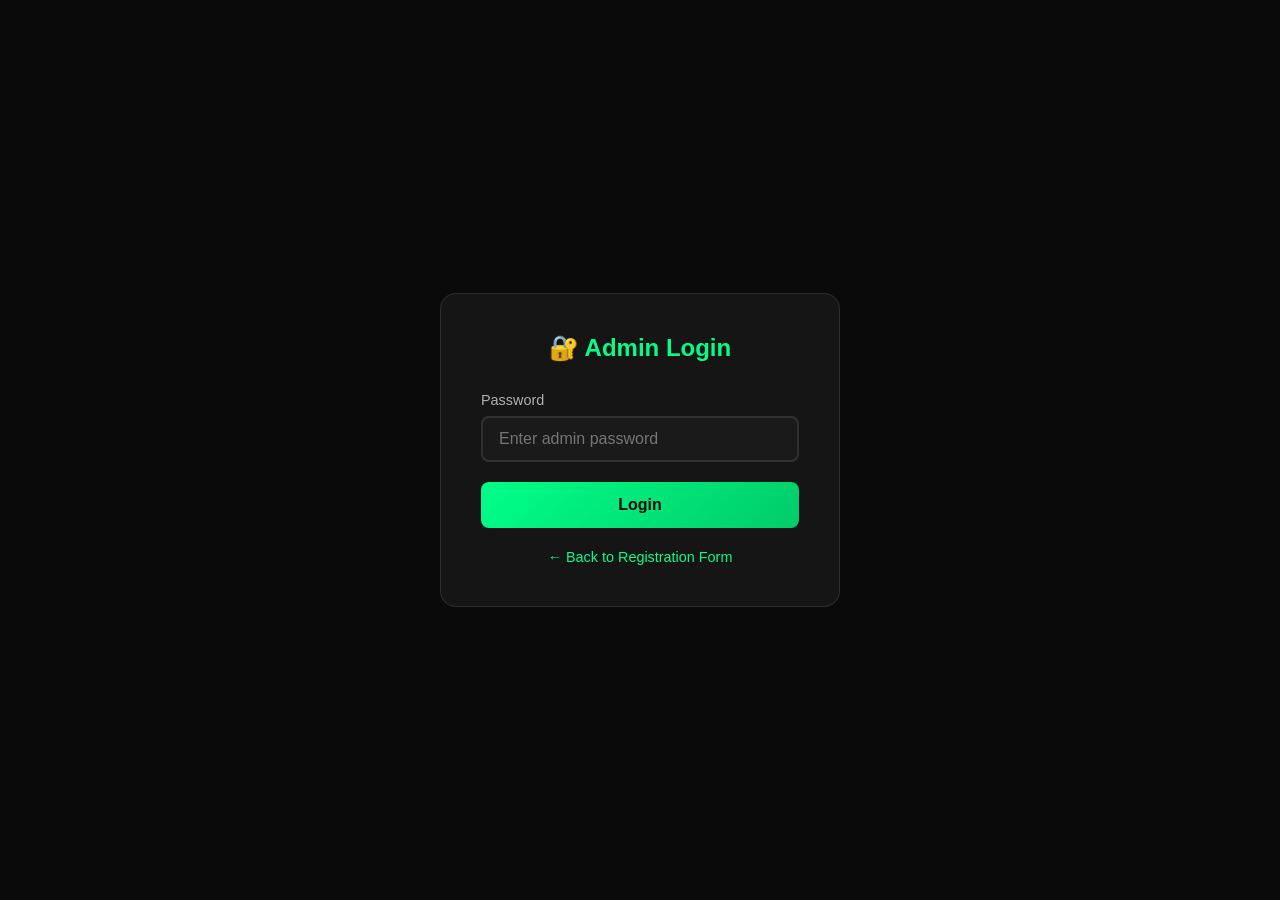
<file: admin-login.html>
<!DOCTYPE html>
<html lang="en">
<head>
    <meta charset="UTF-8">
    <meta name="viewport" content="width=device-width, initial-scale=1.0">
    <title>Admin Login - Iganze Protocol</title>
    <style>
        * {
            margin: 0;
            padding: 0;
            box-sizing: border-box;
        }

        body {
            font-family: 'Inter', -apple-system, BlinkMacSystemFont, 'Segoe UI', sans-serif;
            background: #0a0a0a;
            color: #ffffff;
            min-height: 100vh;
            display: flex;
            align-items: center;
            justify-content: center;
            padding: 20px;
        }

        .login-container {
            background: #151515;
            border: 1px solid rgba(255, 255, 255, 0.1);
            border-radius: 16px;
            padding: 40px;
            width: 100%;
            max-width: 400px;
        }

        .logo {
            text-align: center;
            margin-bottom: 30px;
        }

        .logo h1 {
            font-size: 1.5rem;
            color: #00ff88;
        }

        .form-group {
            margin-bottom: 20px;
        }

        .form-group label {
            display: block;
            margin-bottom: 8px;
            color: #b0b0b0;
            font-size: 0.9rem;
        }

        .form-group input {
            width: 100%;
            padding: 12px 16px;
            background: #1a1a1a;
            border: 2px solid rgba(255, 255, 255, 0.1);
            border-radius: 8px;
            color: #ffffff;
            font-size: 1rem;
            transition: border-color 0.3s;
        }

        .form-group input:focus {
            outline: none;
            border-color: #00ff88;
        }

        .login-btn {
            width: 100%;
            padding: 14px;
            background: linear-gradient(135deg, #00ff88 0%, #00cc6a 100%);
            border: none;
            border-radius: 8px;
            color: #0a0a0a;
            font-size: 1rem;
            font-weight: 600;
            cursor: pointer;
            transition: transform 0.2s;
        }

        .login-btn:hover {
            transform: translateY(-2px);
        }

        .error-message {
            color: #ff4444;
            font-size: 0.85rem;
            margin-top: 15px;
            text-align: center;
            display: none;
        }

        .back-link {
            text-align: center;
            margin-top: 20px;
        }

        .back-link a {
            color: #00ff88;
            text-decoration: none;
            font-size: 0.9rem;
        }

        .back-link a:hover {
            text-decoration: underline;
        }
    </style>
</head>
<body>
    <div class="login-container">
        <div class="logo">
            <h1>🔐 Admin Login</h1>
        </div>

        <form id="loginForm">
            <div class="form-group">
                <label for="password">Password</label>
                <input type="password" id="password" placeholder="Enter admin password" required>
            </div>

            <button type="submit" class="login-btn">Login</button>

            <p class="error-message" id="errorMessage">Incorrect password. Please try again.</p>
        </form>

        <div class="back-link">
            <a href="index.html">← Back to Registration Form</a>
        </div>

    <script>

        const ADMIN_PASSWORD = 'Iganze@2024';

        document.getElementById('loginForm').addEventListener('submit', function(e) {
            e.preventDefault();
            
            const password = document.getElementById('password').value;
            const errorMessage = document.getElementById('errorMessage');
            
            if (password === ADMIN_PASSWORD) {

                sessionStorage.setItem('adminLoggedIn', 'true');
                sessionStorage.setItem('adminLoginTime', Date.now());
                

                window.location.href = 'admin.html';
            } else {
                errorMessage.style.display = 'block';
            }
        });


        if (sessionStorage.getItem('adminLoggedIn') === 'true') {
            window.location.href = 'admin.html';
        }
    </script>
</body>
</html>
</file>
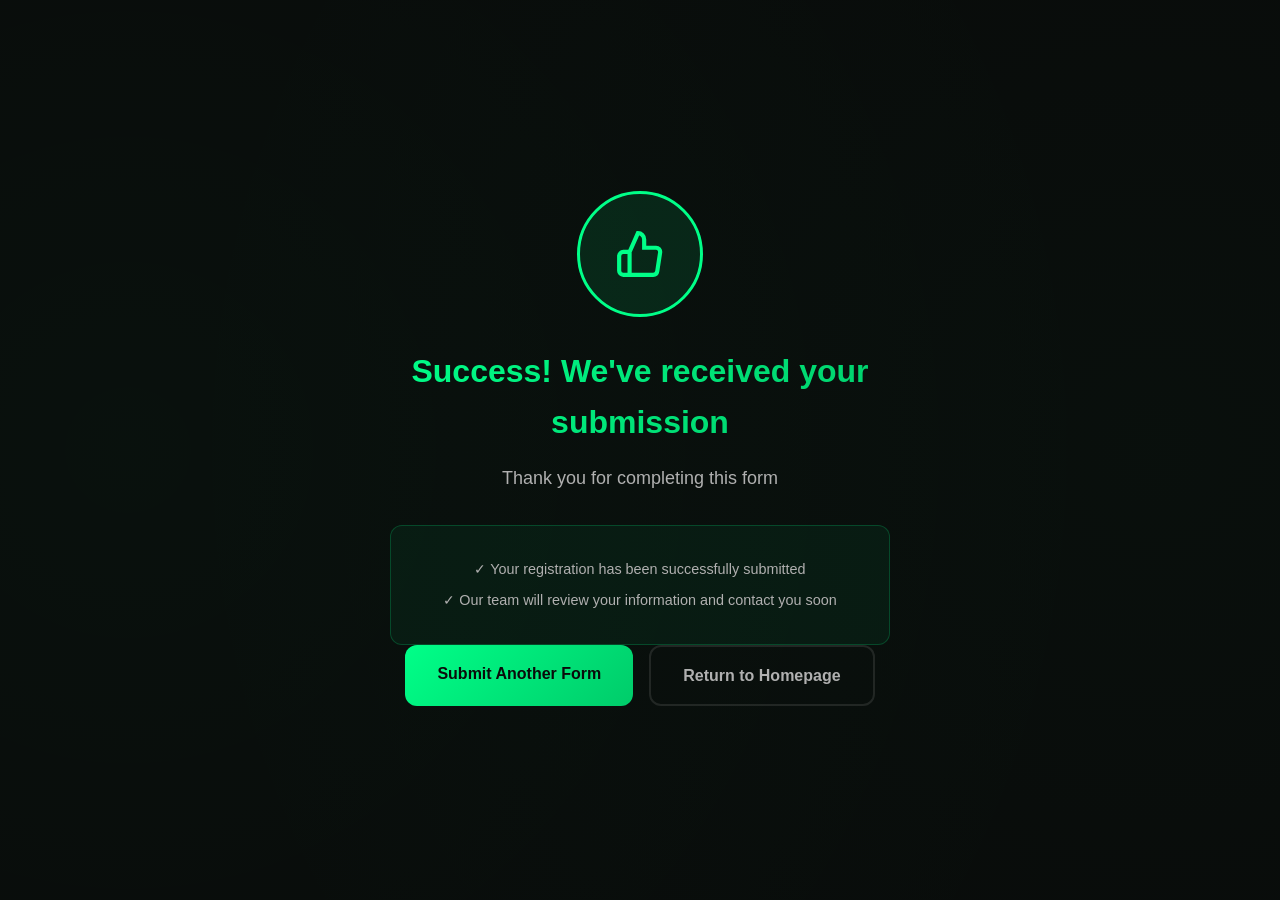
<file: success.html>
<!DOCTYPE html>
<html lang="en">

<head>
    <meta charset="UTF-8">
    <meta name="viewport" content="width=device-width, initial-scale=1.0">

    <!-- Primary Meta Tags -->
    <title>Registration Successful - Iganze Protocol Wedding Services</title>
    <meta name="title" content="Registration Successful - Iganze Protocol Wedding Services">
    <meta name="description"
        content="Thank you for registering with Iganze Protocol. We've received your wedding service inquiry and will contact you soon.">
    <meta name="robots" content="noindex, nofollow">

    <!-- Favicon -->
    <link rel="icon" type="image/svg+xml" href="logo.svg">

    <!-- Stylesheet -->
    <link rel="stylesheet" href="styles.css">
    <style>
        .success-container {
            min-height: 100vh;
            display: flex;
            align-items: center;
            justify-content: center;
            padding: 2rem;
        }

        .success-card {
            text-align: center;
            max-width: 500px;
            animation: scaleIn 0.6s cubic-bezier(0.34, 1.56, 0.64, 1);
        }

        @keyframes scaleIn {
            from {
                opacity: 0;
                transform: scale(0.8);
            }

            to {
                opacity: 1;
                transform: scale(1);
            }
        }

        .success-icon {
            width: 120px;
            height: 120px;
            margin: 0 auto 2rem;
            background: rgba(0, 255, 136, 0.1);
            border-radius: 50%;
            display: flex;
            align-items: center;
            justify-content: center;
            position: relative;
            animation: bounceIn 0.8s cubic-bezier(0.68, -0.55, 0.265, 1.55) 0.3s backwards;
        }

        @keyframes bounceIn {
            0% {
                opacity: 0;
                transform: scale(0);
            }

            50% {
                transform: scale(1.1);
            }

            100% {
                opacity: 1;
                transform: scale(1);
            }
        }

        .success-icon::before {
            content: '';
            position: absolute;
            width: 100%;
            height: 100%;
            border: 3px solid var(--accent-primary);
            border-radius: 50%;
            animation: pulse 2s ease-in-out infinite;
        }

        @keyframes pulse {

            0%,
            100% {
                transform: scale(1);
                opacity: 1;
            }

            50% {
                transform: scale(1.1);
                opacity: 0.5;
            }
        }

        .thumbs-up {
            width: 50px;
            height: 50px;
            stroke: var(--accent-primary);
            stroke-width: 2;
            fill: none;
            animation: drawThumb 1s ease 0.5s backwards;
        }

        @keyframes drawThumb {
            from {
                stroke-dasharray: 1000;
                stroke-dashoffset: 1000;
            }

            to {
                stroke-dasharray: 1000;
                stroke-dashoffset: 0;
            }
        }

        .success-title {
            font-size: 2rem;
            font-weight: 700;
            margin-bottom: 1rem;
            background: var(--accent-gradient);
            -webkit-background-clip: text;
            -webkit-text-fill-color: transparent;
            background-clip: text;
            animation: fadeInUp 0.6s ease 0.6s backwards;
        }

        .success-message {
            font-size: 1.125rem;
            color: var(--text-secondary);
            margin-bottom: 2rem;
            animation: fadeInUp 0.6s ease 0.7s backwards;
        }

        .success-actions {
            display: flex;
            flex-direction: column;
            gap: 1rem;
            animation: fadeInUp 0.6s ease 0.8s backwards;
        }

        .btn {
            padding: 1rem 2rem;
            border-radius: 12px;
            font-weight: 600;
            text-decoration: none;
            transition: all 0.3s ease;
            display: inline-block;
            cursor: pointer;
            border: none;
            font-size: 1rem;
        }

        .btn-primary {
            background: var(--accent-gradient);
            color: var(--bg-primary);
        }

        .btn-primary:hover {
            transform: translateY(-2px);
            box-shadow: 0 10px 30px rgba(0, 255, 136, 0.3);
        }

        .btn-secondary {
            background: transparent;
            color: var(--text-secondary);
            border: 2px solid var(--border);
        }

        .btn-secondary:hover {
            border-color: var(--accent-primary);
            color: var(--accent-primary);
            transform: translateY(-2px);
        }

        .confirmation-details {
            margin-top: 2rem;
            padding: 1.5rem;
            background: rgba(0, 255, 136, 0.05);
            border: 1px solid rgba(0, 255, 136, 0.2);
            border-radius: 12px;
            animation: fadeInUp 0.6s ease 0.9s backwards;
        }

        .confirmation-details p {
            color: var(--text-secondary);
            font-size: 0.9rem;
            margin: 0.5rem 0;
        }

        .confirmation-details strong {
            color: var(--accent-primary);
        }

        @media (min-width: 640px) {
            .success-actions {
                flex-direction: row;
                justify-content: center;
            }
        }
    </style>
</head>

<body>
    <div class="success-container">
        <div class="success-card">
            <!-- Success Icon -->
            <div class="success-icon">
                <svg class="thumbs-up" viewBox="0 0 24 24">
                    <path
                        d="M14 9V5a3 3 0 0 0-3-3l-4 9v11h11.28a2 2 0 0 0 2-1.7l1.38-9a2 2 0 0 0-2-2.3zM7 22H4a2 2 0 0 1-2-2v-7a2 2 0 0 1 2-2h3">
                    </path>
                </svg>
            </div>

            <!-- Success Message -->
            <h1 class="success-title">Success! We've received your submission</h1>
            <p class="success-message">Thank you for completing this form</p>

            <!-- Confirmation Details -->
            <div class="confirmation-details">
                <p>✓ Your registration has been successfully submitted</p>
                <p>✓ Our team will review your information and contact you soon</p>
            </div>

            <!-- Action Buttons -->
            <div class="success-actions">
                <a href="index.html" class="btn btn-primary" onclick="clearFormData()">Submit Another Form</a>
                <a href="https://iganze-form.netlify.app/" class="btn btn-secondary">Return to Homepage</a>
            </div>
        </div>
    </div>

    <script>
        // Clear saved form data when submitting another
        function clearFormData() {
            sessionStorage.removeItem('iganze_form_draft');
            sessionStorage.removeItem('formSubmitted');
        }

        // Prevent back button after successful submission
        window.addEventListener('load', () => {
            window.history.pushState(null, '', window.location.href);
            window.onpopstate = () => {
                window.history.pushState(null, '', window.location.href);
            };
        });

        // Optional: Auto-redirect after 30 seconds
        // setTimeout(() => {
        //     window.location.href = 'https://iganze.com';
        // }, 30000);
    </script>
</body>

</html>
</file>
<file: styles.css>
:root {
    /* Colors */
    --bg-primary: #0a0a0a;
    --bg-secondary: #151515;
    --bg-tertiary: #1a1a1a;
    --accent-primary: #00ff88;
    --accent-secondary: #00cc6a;
    --accent-gradient: linear-gradient(135deg, #00ff88 0%, #00cc6a 100%);
    --text-primary: #ffffff;
    --text-secondary: #b0b0b0;
    --text-muted: #707070;
    --error: #ff4444;
    --success: #00ff88;
    --border: rgba(255, 255, 255, 0.1);
    --shadow: rgba(0, 255, 136, 0.2);
    
    /* Spacing */
    --spacing-xs: 0.5rem;
    --spacing-sm: 1rem;
    --spacing-md: 1.5rem;
    --spacing-lg: 2rem;
    --spacing-xl: 3rem;
    
    /* Transitions */
    --transition-fast: 0.2s ease;
    --transition-normal: 0.3s ease;
    --transition-slow: 0.5s ease;
}

* {
    margin: 0;
    padding: 0;
    box-sizing: border-box;
}

body {
    font-family: 'Inter', -apple-system, BlinkMacSystemFont, 'Segoe UI', sans-serif;
    background: var(--bg-primary);
    color: var(--text-primary);
    min-height: 100vh;
    line-height: 1.6;
    overflow-x: hidden;
}

/* Animated Background */
body::before {
    content: '';
    position: fixed;
    top: -50%;
    left: -50%;
    width: 200%;
    height: 200%;
    background: radial-gradient(circle at 30% 50%, rgba(0, 255, 136, 0.03) 0%, transparent 50%),
                radial-gradient(circle at 70% 50%, rgba(0, 204, 106, 0.03) 0%, transparent 50%);
    animation: backgroundPulse 15s ease-in-out infinite;
    z-index: -1;
}

@keyframes backgroundPulse {
    0%, 100% { transform: translate(0, 0) scale(1); }
    50% { transform: translate(5%, 5%) scale(1.05); }
}

.container {
    max-width: 700px;
    margin: 0 auto;
    padding: var(--spacing-lg);
    position: relative;
    z-index: 1;
}

.form-wrapper {
    background: rgba(21, 21, 21, 0.8);
    backdrop-filter: blur(20px);
    border-radius: 24px;
    padding: var(--spacing-xl);
    border: 1px solid var(--border);
    box-shadow: 0 20px 60px rgba(0, 0, 0, 0.5);
}

/* Logo */
.logo-container {
    text-align: center;
    margin-bottom: var(--spacing-xl);
    animation: fadeInDown 0.8s ease;
}

.logo {
    height: 60px;
    filter: drop-shadow(0 0 20px rgba(0, 255, 136, 0.3));
    transition: transform var(--transition-normal);
}

.logo:hover {
    transform: scale(1.05);
}

@keyframes fadeInDown {
    from {
        opacity: 0;
        transform: translateY(-30px);
    }
    to {
        opacity: 1;
        transform: translateY(0);
    }
}

/* Form Animations */
.fade-in {
    animation: fadeInUp 0.6s ease backwards;
}

@keyframes fadeInUp {
    from {
        opacity: 0;
        transform: translateY(20px);
    }
    to {
        opacity: 1;
        transform: translateY(0);
    }
}

/* Form Groups */
.form-group {
    margin-bottom: var(--spacing-lg);
}

label {
    display: flex;
    align-items: center;
    gap: var(--spacing-xs);
    font-size: 0.9rem;
    font-weight: 500;
    color: var(--text-secondary);
    margin-bottom: var(--spacing-xs);
    transition: color var(--transition-normal);
}

.field-icon {
    color: var(--accent-primary);
    stroke-width: 2;
    transition: transform var(--transition-fast);
}

.form-group:focus-within label {
    color: var(--text-primary);
}

.form-group:focus-within .field-icon {
    transform: scale(1.1);
}

/* Input Styles */
input[type="text"],
input[type="email"],
input[type="tel"],
input[type="date"],
select,
textarea {
    width: 100%;
    padding: 0.875rem 1rem;
    background: var(--bg-tertiary);
    border: 2px solid var(--border);
    border-radius: 12px;
    color: var(--text-primary);
    font-size: 0.95rem;
    font-family: inherit;
    transition: all var(--transition-normal);
    outline: none;
}

input::placeholder,
textarea::placeholder {
    color: var(--text-muted);
}

input:focus,
select:focus,
textarea:focus {
    border-color: var(--accent-primary);
    background: rgba(26, 26, 26, 0.9);
    box-shadow: 0 0 0 4px rgba(0, 255, 136, 0.1),
                0 0 20px rgba(0, 255, 136, 0.15);
    transform: translateY(-2px);
}

input:valid:not(:placeholder-shown),
select:valid,
textarea:valid {
    border-color: var(--success);
}

/* Name Group */
.name-group {
    display: grid;
    grid-template-columns: 100px 1fr;
    gap: var(--spacing-sm);
}

/* Address Group */
.address-group {
    display: grid;
    grid-template-columns: 1fr;
    gap: var(--spacing-sm);
}

@media (min-width: 640px) {
    .address-group {
        grid-template-columns: 1fr 1fr;
    }
    
    .address-group input:last-child {
        grid-column: 1 / -1;
    }
}

/* Radio Buttons */
.radio-group {
    display: grid;
    grid-template-columns: repeat(auto-fit, minmax(150px, 1fr));
    gap: var(--spacing-sm);
    margin-top: var(--spacing-xs);
}

.radio-label {
    display: flex;
    align-items: center;
    gap: var(--spacing-xs);
    padding: 0.75rem 1rem;
    background: var(--bg-tertiary);
    border: 2px solid var(--border);
    border-radius: 12px;
    cursor: pointer;
    transition: all var(--transition-normal);
    font-weight: 400;
    color: var(--text-secondary);
    position: relative;
}

.radio-label:hover {
    border-color: var(--accent-primary);
    background: rgba(0, 255, 136, 0.05);
    transform: translateY(-2px);
}

.radio-label input[type="radio"] {
    position: absolute;
    opacity: 0;
    width: 0;
    height: 0;
}

.radio-custom {
    width: 20px;
    height: 20px;
    border: 2px solid var(--border);
    border-radius: 50%;
    position: relative;
    transition: all var(--transition-normal);
    flex-shrink: 0;
}

.radio-custom::after {
    content: '';
    position: absolute;
    top: 50%;
    left: 50%;
    transform: translate(-50%, -50%) scale(0);
    width: 10px;
    height: 10px;
    background: var(--accent-primary);
    border-radius: 50%;
    transition: transform var(--transition-fast);
}

.radio-label input[type="radio"]:checked ~ .radio-custom {
    border-color: var(--accent-primary);
    box-shadow: 0 0 10px rgba(0, 255, 136, 0.3);
}

.radio-label input[type="radio"]:checked ~ .radio-custom::after {
    transform: translate(-50%, -50%) scale(1);
}

.radio-label input[type="radio"]:checked ~ * {
    color: var(--text-primary);
}

.radio-label:has(input[type="radio"]:checked) {
    border-color: var(--accent-primary);
    background: rgba(0, 255, 136, 0.1);
}

/* Select Dropdown */
select {
    cursor: pointer;
    appearance: none;
    background-image: url("data:image/svg+xml,%3Csvg width='12' height='8' viewBox='0 0 12 8' fill='none' xmlns='http://www.w3.org/2000/svg'%3E%3Cpath d='M1 1L6 6L11 1' stroke='%2300ff88' stroke-width='2' stroke-linecap='round'/%3E%3C/svg%3E");
    background-repeat: no-repeat;
    background-position: right 1rem center;
    padding-right: 3rem;
}

select option {
    background: var(--bg-secondary);
    color: var(--text-primary);
    padding: 0.5rem;
}

/* Textarea */
textarea {
    resize: vertical;
    min-height: 120px;
    font-family: inherit;
}

/* Error Messages */
.error-message {
    display: block;
    color: var(--error);
    font-size: 0.85rem;
    margin-top: var(--spacing-xs);
    min-height: 1.2rem;
    animation: shake 0.4s ease;
}

@keyframes shake {
    0%, 100% { transform: translateX(0); }
    25% { transform: translateX(-5px); }
    75% { transform: translateX(5px); }
}

.form-group.error input,
.form-group.error select,
.form-group.error textarea {
    border-color: var(--error);
    box-shadow: 0 0 0 4px rgba(255, 68, 68, 0.1);
}

/* Submit Button */
.submit-btn {
    width: 100%;
    padding: 1.125rem 2rem;
    background: var(--accent-gradient);
    border: none;
    border-radius: 12px;
    color: var(--bg-primary);
    font-size: 1rem;
    font-weight: 700;
    letter-spacing: 0.5px;
    cursor: pointer;
    transition: all var(--transition-normal);
    position: relative;
    overflow: hidden;
    margin-top: var(--spacing-lg);
}

.submit-btn::before {
    content: '';
    position: absolute;
    top: 50%;
    left: 50%;
    width: 0;
    height: 0;
    background: rgba(255, 255, 255, 0.2);
    border-radius: 50%;
    transform: translate(-50%, -50%);
    transition: width 0.6s, height 0.6s;
}

.submit-btn:hover::before {
    width: 300px;
    height: 300px;
}

.submit-btn:hover {
    transform: translateY(-3px);
    box-shadow: 0 10px 30px var(--shadow),
                0 0 40px rgba(0, 255, 136, 0.3);
}

.submit-btn:active {
    transform: translateY(-1px);
}

.btn-text {
    position: relative;
    z-index: 1;
}

.btn-loader {
    display: none;
    position: absolute;
    top: 50%;
    left: 50%;
    transform: translate(-50%, -50%);
    width: 24px;
    height: 24px;
    border: 3px solid rgba(10, 10, 10, 0.3);
    border-top-color: var(--bg-primary);
    border-radius: 50%;
    animation: spin 0.8s linear infinite;
}

@keyframes spin {
    to { transform: translate(-50%, -50%) rotate(360deg); }
}

.submit-btn.loading {
    pointer-events: none;
    opacity: 0.8;
}

.submit-btn.loading .btn-text {
    opacity: 0;
}

.submit-btn.loading .btn-loader {
    display: block;
}

/* Footer */
.footer {
    text-align: center;
    margin-top: var(--spacing-lg);
    padding-top: var(--spacing-lg);
    border-top: 1px solid var(--border);
    color: var(--text-muted);
    font-size: 0.875rem;
}

/* Date Input Styling */
input[type="date"]::-webkit-calendar-picker-indicator {
    filter: invert(1);
    cursor: pointer;
    opacity: 0.6;
    transition: opacity var(--transition-fast);
}

input[type="date"]::-webkit-calendar-picker-indicator:hover {
    opacity: 1;
}

/* Responsive */
@media (max-width: 640px) {
    .container {
        padding: var(--spacing-sm);
    }
    
    .form-wrapper {
        padding: var(--spacing-lg);
        border-radius: 16px;
    }
    
    .name-group {
        grid-template-columns: 1fr;
    }
    
    .radio-group {
        grid-template-columns: 1fr;
    }
    
    .logo {
        height: 50px;
    }
}

/* Scrollbar */
::-webkit-scrollbar {
    width: 10px;
}

::-webkit-scrollbar-track {
    background: var(--bg-secondary);
}

::-webkit-scrollbar-thumb {
    background: var(--accent-primary);
    border-radius: 5px;
}

::-webkit-scrollbar-thumb:hover {
    background: var(--accent-secondary);
}

/* Profile Image Upload */
.profile-image-container {
    position: relative;
    width: 120px;
    height: 120px;
    margin: 0 auto var(--spacing-sm);
}

.profile-image-placeholder {
    width: 120px;
    height: 120px;
    border: 2px dashed var(--border);
    border-radius: 50%;
    display: flex;
    flex-direction: column;
    align-items: center;
    justify-content: center;
    cursor: pointer;
    transition: all var(--transition-normal);
    background: var(--bg-tertiary);
    color: var(--text-muted);
}

.profile-image-placeholder:hover {
    border-color: var(--accent-primary);
    background: rgba(0, 255, 136, 0.05);
    color: var(--accent-primary);
}

.profile-image-placeholder svg {
    margin-bottom: 4px;
    transition: transform var(--transition-fast);
}

.profile-image-placeholder:hover svg {
    transform: scale(1.1);
}

.placeholder-text {
    font-size: 0.7rem;
    text-align: center;
    line-height: 1.2;
}

.profile-image-preview {
    width: 120px;
    height: 120px;
    border-radius: 50%;
    overflow: hidden;
    position: relative;
    border: 2px solid var(--accent-primary);
    box-shadow: 0 0 20px rgba(0, 255, 136, 0.3);
}

.profile-image-preview img {
    width: 100%;
    height: 100%;
    object-fit: cover;
}

.remove-image {
    position: absolute;
    top: 5px;
    right: 5px;
    width: 28px;
    height: 28px;
    border-radius: 50%;
    background: rgba(255, 68, 68, 0.9);
    border: none;
    color: white;
    cursor: pointer;
    display: flex;
    align-items: center;
    justify-content: center;
    transition: all var(--transition-fast);
    padding: 0;
}

.remove-image:hover {
    background: #ff4444;
    transform: scale(1.1);
}

.profile-image-input {
    position: absolute;
    top: 0;
    left: 0;
    width: 100%;
    height: 100%;
    opacity: 0;
    cursor: pointer;
    z-index: 10;
}

.profile-image-preview .profile-image-input {
    z-index: 5;
}

.image-info {
    display: block;
    text-align: center;
    font-size: 0.75rem;
    color: var(--text-muted);
    margin-top: var(--spacing-xs);
}

.form-group:has(.profile-image-input) .error-message {
    text-align: center;
}

.form-group.error .profile-image-placeholder {
    border-color: var(--error);
}

/* Profile Image Wrapper */
.profile-image-wrapper {
    display: flex;
    flex-direction: column;
    align-items: center;
    gap: var(--spacing-sm);
}

.remove-image-btn {
    display: flex;
    align-items: center;
    gap: 6px;
    padding: 8px 16px;
    background: transparent;
    border: 1px solid var(--error);
    border-radius: 8px;
    color: var(--error);
    font-size: 0.85rem;
    cursor: pointer;
    transition: all var(--transition-normal);
}

.remove-image-btn:hover {
    background: var(--error);
    color: white;
}

/* Modal Styles */
.modal-overlay {
    position: fixed;
    top: 0;
    left: 0;
    width: 100%;
    height: 100%;
    background: transparent;
    display: none;
    z-index: 1000;
    padding: 16px;
    opacity: 0;
    transition: opacity var(--transition-fast);
}

.modal-overlay.active {
    display: block;
    opacity: 1;
}

.modal-content {
    position: fixed;
    top: 80px;
    left: 50%;
    transform: translateX(-50%);
    background: var(--bg-secondary);
    border: 1px solid var(--border);
    border-radius: 12px;
    padding: 20px;
    max-width: 260px;
    width: calc(100% - 32px);
    text-align: center;
    box-shadow: 0 15px 40px rgba(0, 0, 0, 0.4);
}

.modal-icon {
    width: 42px;
    height: 42px;
    border-radius: 50%;
    display: flex;
    align-items: center;
    justify-content: center;
    margin: 0 auto 12px;
}

.modal-icon.error {
    background: rgba(255, 68, 68, 0.15);
    border: 2px solid var(--error);
    color: var(--error);
}

.modal-icon.error svg {
    stroke: var(--error);
    width: 20px;
    height: 20px;
}

.modal-title {
    font-size: 1rem;
    font-weight: 600;
    color: var(--text-primary);
    margin-bottom: 6px;
}

.modal-message {
    font-size: 0.8rem;
    color: var(--text-secondary);
    line-height: 1.4;
    margin-bottom: 16px;
}

.modal-btn {
    padding: 8px 24px;
    background: var(--accent-gradient);
    border: none;
    border-radius: 8px;
    color: var(--bg-primary);
    font-size: 0.85rem;
    font-weight: 600;
    cursor: pointer;
    transition: all var(--transition-fast);
}

.modal-btn:hover {
    transform: translateY(-1px);
    box-shadow: 0 6px 20px rgba(0, 255, 136, 0.25);
}

.modal-btn:active {
    transform: translateY(0);
}

/* Mobile responsive for modal */
@media (max-width: 480px) {
    .modal-content {
        max-width: 220px;
        padding: 16px;
    }
    
    .modal-icon {
        width: 36px;
        height: 36px;
    }
    
    .modal-icon.error svg {
        width: 18px;
        height: 18px;
    }
    
    .modal-title {
        font-size: 0.9rem;
    }
    
    .modal-message {
        font-size: 0.75rem;
    }
    
    .modal-btn {
        padding: 7px 20px;
        font-size: 0.8rem;
    }
}
</file>
